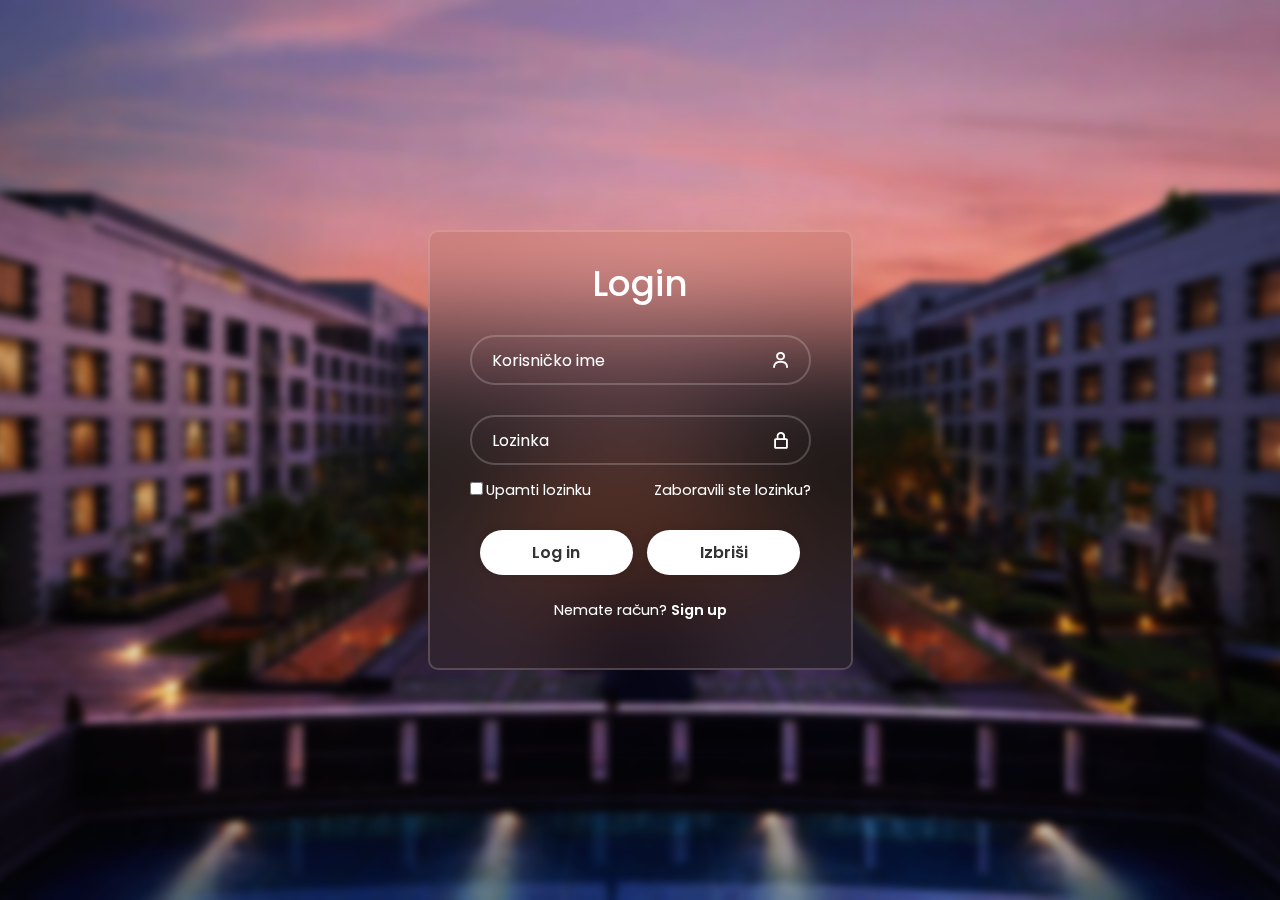
<file: index.html>
<!DOCTYPE html>
<html lang="en">

<head>
    <meta charset="UTF-8">
    <meta http-equiv="X-UA-Compatible" content="IE=edge">
    <meta name="viewport" content="width=device-width, initial-scale=1.0">
    <title>Login</title>
    <link rel="stylesheet" href="logstyle.css">
    <link href="Slike/logo.png" rel="icon">
    <link href="//maxcdn.bootstrapcdn.com/bootstrap/4.1.1/css/bootstrap.min.css" rel="stylesheet" id="bootstrap-css">
    <script src="//maxcdn.bootstrapcdn.com/bootstrap/4.1.1/js/bootstrap.min.js"></script>
    <link href="https://unpkg.com/boxicons@2.1.4/css/boxicons.min.css" rel='stylesheet'>
</head>

<body>

    <div class="wrapper">
        <form action="login.php" method="POST">
            <h1>Login</h1>
            <div class="input-box">
                <input name="kor_ime" type="text" placeholder="Korisničko ime" required="" autofocus="">
                <i class='bx bx-user'></i>
            </div>
            <div class="input-box">
                <input name="lozinka" type="password" placeholder="Lozinka" required="">
                <i class="bx bx-lock-alt"></i>
            </div>
            <div class="remember-forgot">
                <label><input type="checkbox">Upamti lozinku</label>
                <a href="#">Zaboravili ste lozinku?</a>
            </div>
            <div id="login-link" class="text-center">
                <button type="submit" class="btn" class="text-info">Log in</button>                   
                <button type="reset" class="btn" class="text-info">Izbriši</button>
            </div>
            <div class="register-link">
                <p>Nemate račun? 
                <a href="signup.html">Sign up</a>
                </p>
            </div>
        </form>
    </div>
    
</body>
</html>
</file>
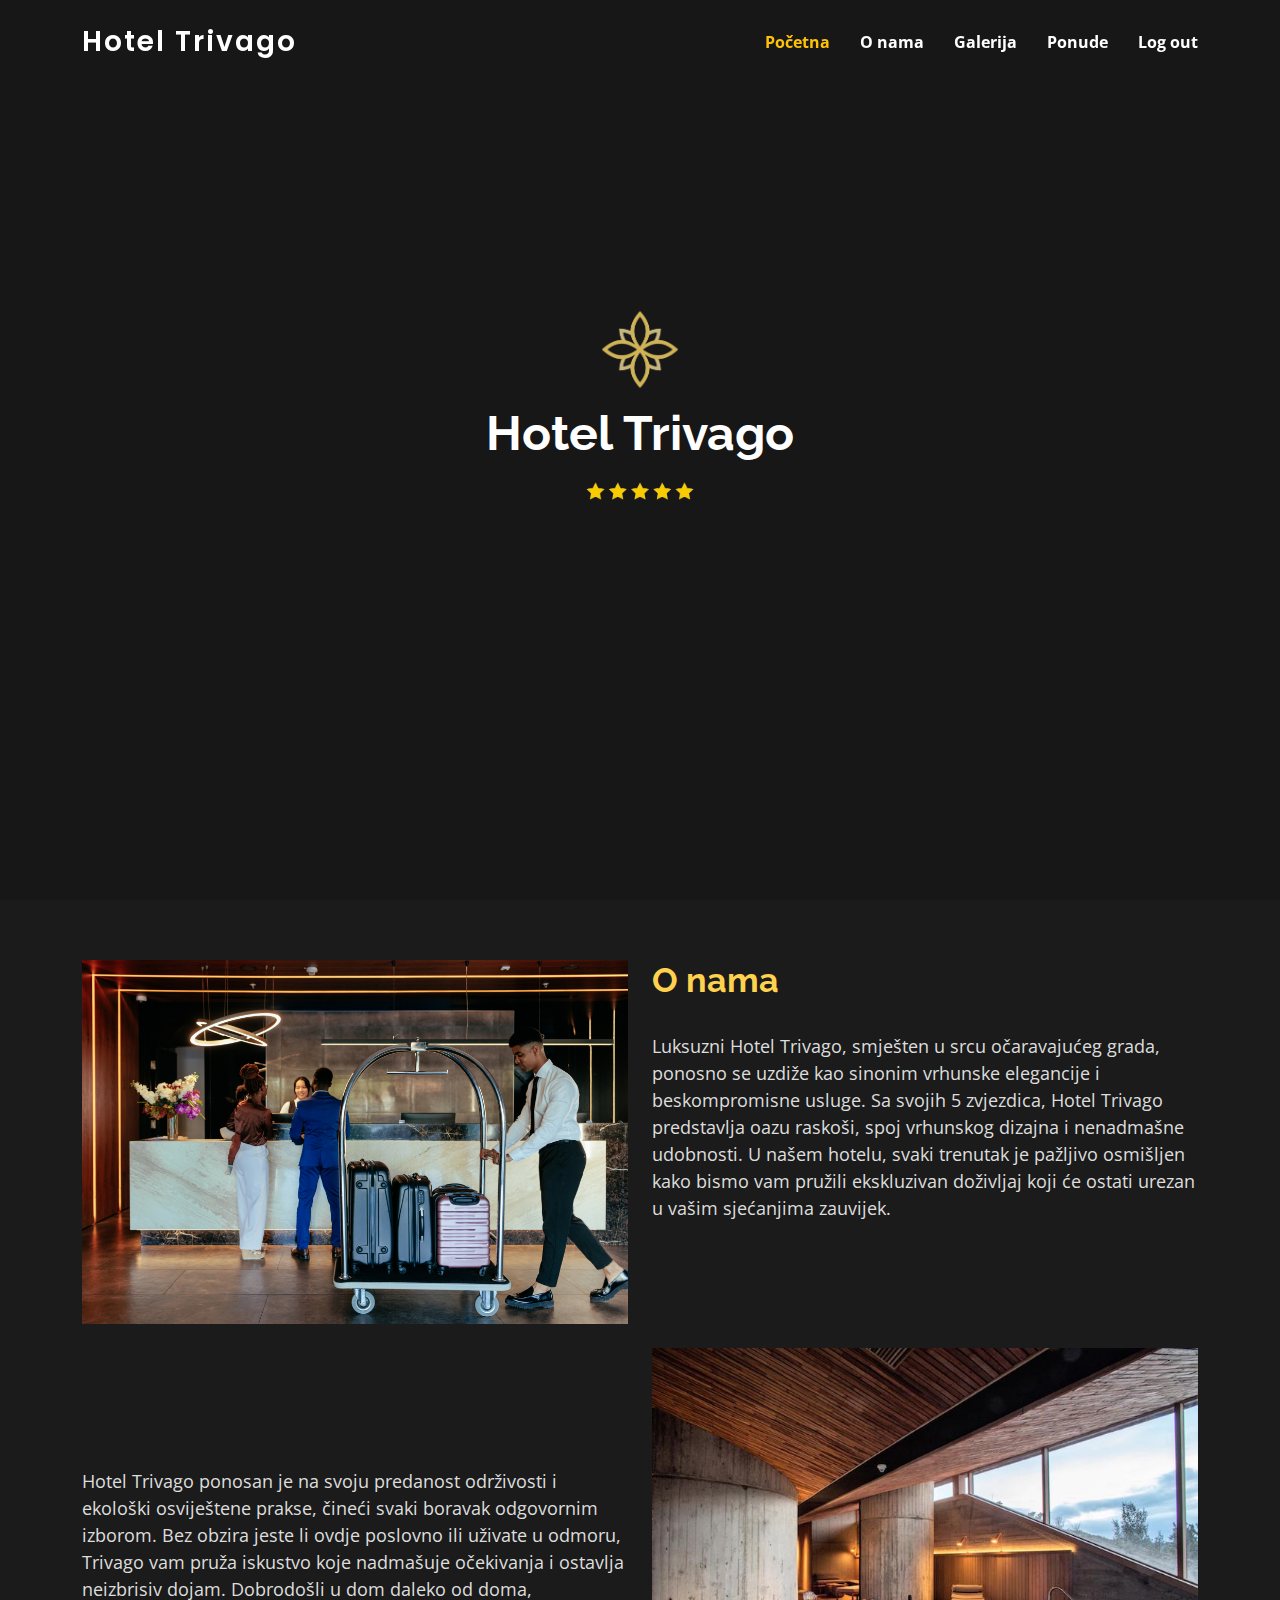
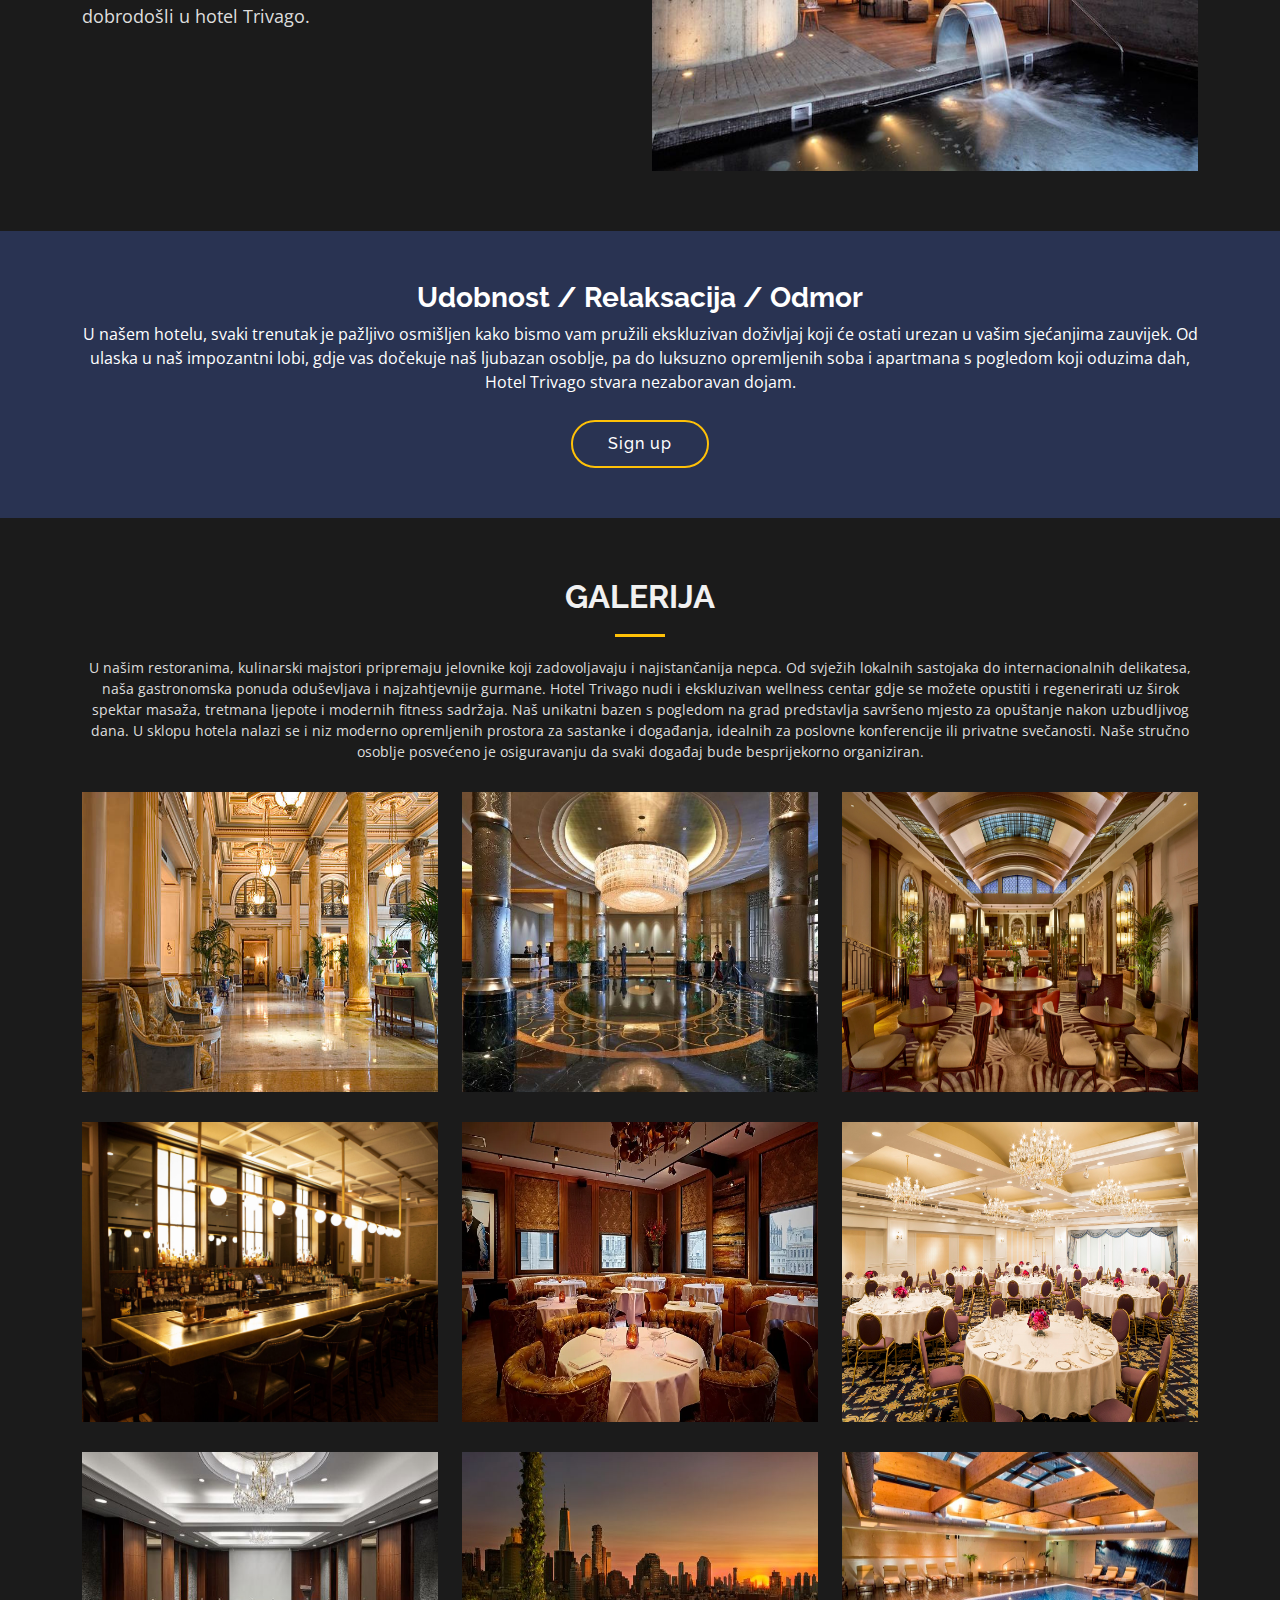
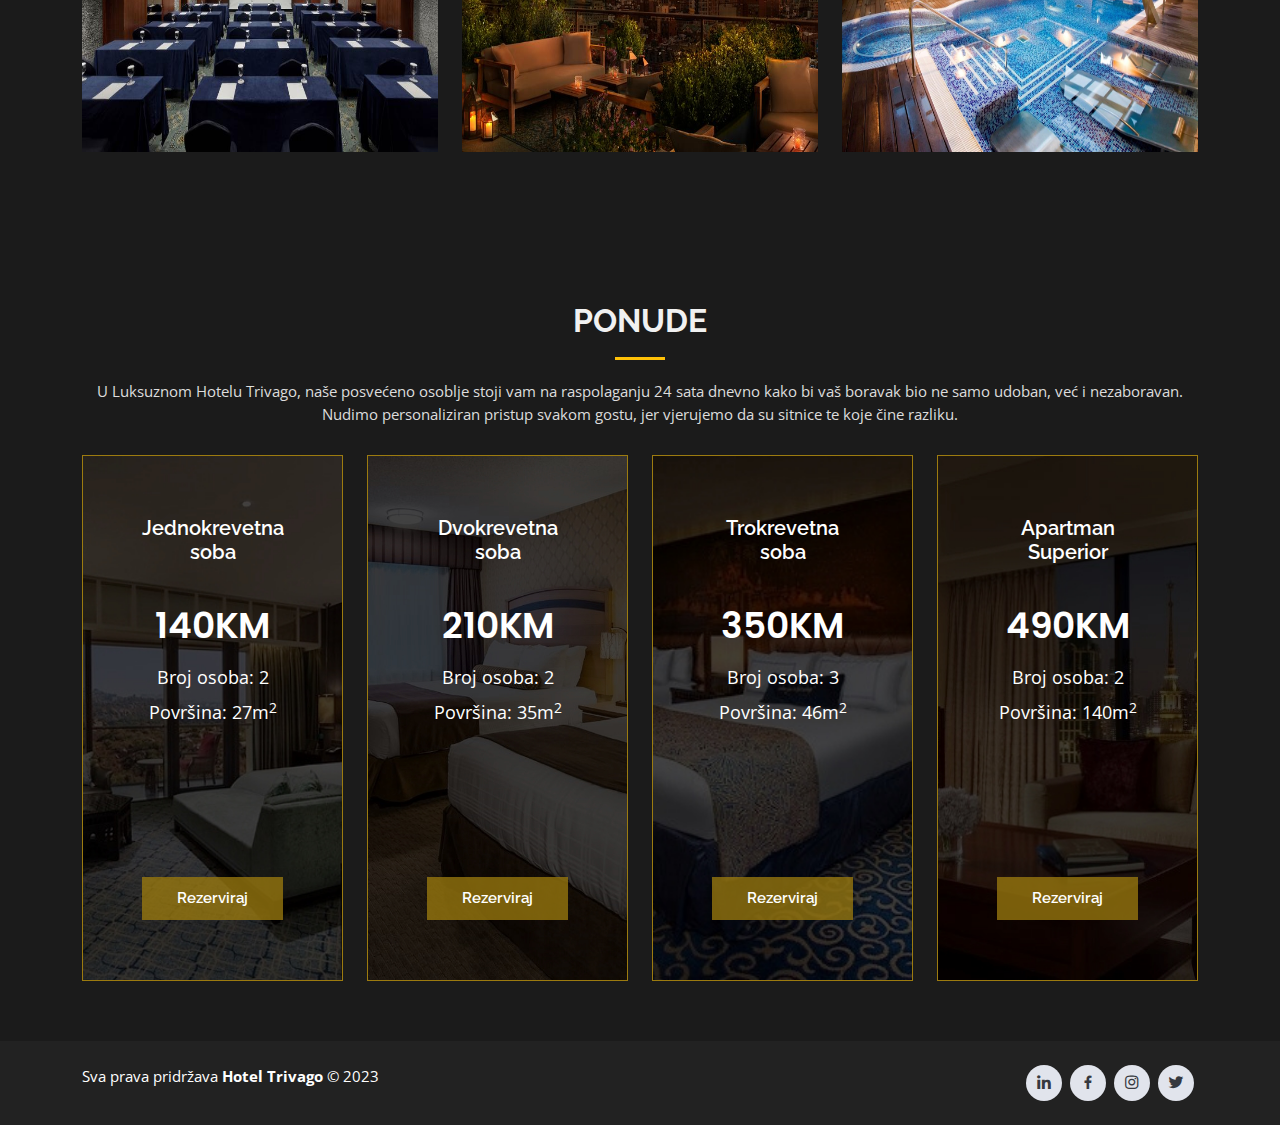
<file: indexcopy.html>
<!DOCTYPE html>
<html lang="en">

<head>
    <meta charset="utf-8">
    <meta content="width=device-width, initial-scale=1.0" name="viewport">
    <title>Hotel Trivago</title>
    <meta content="" name="description">
    <meta content="" name="keywords">
    <link href="Slike/logo.png" rel="icon">
    <link href="assets/img/apple-touch-icon.png" rel="apple-touch-icon">
    <link href="https://fonts.googleapis.com/css?family=Open+Sans:300,300i,400,400i,600,600i,700,700i|Raleway:300,300i,400,400i,500,500i,600,600i,700,700i|Poppins:300,300i,400,400i,500,500i,600,600i,700,700i" rel="stylesheet">
    <link href="assets/vendor/bootstrap/css/bootstrap.min.css" rel="stylesheet">
    <link href="assets/vendor/bootstrap-icons/bootstrap-icons.css" rel="stylesheet">
    <link href="assets/vendor/boxicons/css/boxicons.min.css" rel="stylesheet">
    <link href="assets/vendor/glightbox/css/glightbox.min.css" rel="stylesheet">
    <link href="assets/vendor/swiper/swiper-bundle.min.css" rel="stylesheet">
    <link href="style.css" rel="stylesheet">
</head>

<body>
<!-------- Zaglavlje i Navigacijska traka -------->
<header id="header" class="fixed-top header-transparent">
    <div class="container d-flex align-items-center justify-content-between">
        <h1 class="logo"><a href="index.html">Hotel Trivago</a></h1>
        <nav id="navbar" class="navbar">
          <ul>
            <li><a class="nav-link scrollto active" href="#hero">Početna</a></li>
            <li><a class="nav-link scrollto" href="#onama">O nama</a></li>
            <li><a class="nav-link scrollto" href="#portfolio">Galerija</a></li>
            <li><a class="nav-link scrollto" href="#pricing">Ponude</a></li>
            <li><a class="nav-link scrollto" href="#logout">Log out</a></li>
            </ul>
          <i class="bi bi-list mobile-nav-toggle"></i>
      </nav>
    </div>
</header>

<!-------- Hero Section -------->
<section id="hero" class="d-flex align-items-center justify-content-center">
    <div class="container position-relative">
      <img src="Slike/logo.png" width="80px" height="80px">
        <p></p>
        <h1>Hotel Trivago</h1>
      <img src="Slike/5star.png" height="60px">
    </div>
</section>

<main id="main">

<!-------- O nama -------->
<section id="onama" class="onama">
    <div class="container">

        <div class="row">
          <div class="col-lg-6">
            <img src="Slike/rad.jpg" class="img-fluid" alt="">
          </div>
          <div class="col-lg-6 pt-4 pt-lg-0">
            <h3>O nama</h3><br>
            <p>
              Luksuzni Hotel Trivago, smješten u srcu očaravajućeg grada, ponosno se uzdiže kao sinonim vrhunske elegancije i beskompromisne usluge. Sa svojih 5 zvjezdica, Hotel Trivago predstavlja oazu raskoši, spoj vrhunskog dizajna i nenadmašne udobnosti. U našem hotelu, svaki trenutak je pažljivo osmišljen kako bismo vam pružili ekskluzivan doživljaj koji će ostati urezan u vašim sjećanjima zauvijek.
            </p>
          </div>
        </div>
    </div>
<br>

    <div class="container">

        <div class="row">
          <div class="col-lg-6">
              <br><br><br><br><br>
              <p>
                Hotel Trivago ponosan je na svoju predanost održivosti i ekološki osviještene prakse, čineći svaki boravak odgovornim izborom. Bez obzira jeste li ovdje poslovno ili uživate u odmoru, Trivago vam pruža iskustvo koje nadmašuje očekivanja i ostavlja neizbrisiv dojam. Dobrodošli u dom daleko od doma, dobrodošli u hotel Trivago.
              </p>
          </div>
          <div class="col-lg-6 pt-4 pt-lg-0">
              <img src="Slike/spaa.jpg" class="img-fluid" alt="">
          </div>
        </div>
    </div>
  
</section>
  
<!-------- O nama Cta  -------->
<section id="cta" class="cta">
    <div class="container">
        <div class="text-center">
          <h3>Udobnost / Relaksacija / Odmor</h3>
          <p>U našem hotelu, svaki trenutak je pažljivo osmišljen kako bismo vam pružili ekskluzivan doživljaj koji će ostati urezan u vašim sjećanjima zauvijek. Od ulaska u naš impozantni lobi, gdje vas dočekuje naš ljubazan osoblje, pa do luksuzno opremljenih soba i apartmana s pogledom koji oduzima dah, Hotel Trivago stvara nezaboravan dojam.</p>
          <a class="cta-btn" href="signup.html">Sign up</a>
        </div>
    </div>
</section>

<!-------- Galerija -------->
<section id="portfolio" class="portfolio">
    <div class="container">
        <div class="section-title">
          <h2>Galerija</h2>
          <p>U našim restoranima, kulinarski majstori pripremaju jelovnike koji zadovoljavaju i najistančanija nepca. Od svježih lokalnih sastojaka do internacionalnih delikatesa, naša gastronomska ponuda oduševljava i najzahtjevnije gurmane.
            Hotel Trivago nudi i ekskluzivan wellness centar gdje se možete opustiti i regenerirati uz širok spektar masaža, tretmana ljepote i modernih fitness sadržaja. Naš unikatni bazen s pogledom na grad predstavlja savršeno mjesto za opuštanje nakon uzbudljivog dana.
            U sklopu hotela nalazi se i niz moderno opremljenih prostora za sastanke i događanja, idealnih za poslovne konferencije ili privatne svečanosti. Naše stručno osoblje posvećeno je osiguravanju da svaki događaj bude besprijekorno organiziran.
          </p>
        </div>

        <div class="row portfolio-container">
          <div class="col-lg-4 col-md-6 portfolio-item filter-app">
            <img src="Slike/lobby2.jpg" class="img-fluid" alt="">
            <div class="portfolio-info">
              <h4>Lobi</h4>
              <a href="Slike/lobby2.jpg" data-gallery="portfolioGallery" class="portfolio-lightbox preview-link" title="Lobi"><i class="bx bx-plus"></i></a>
            </div>
          </div>

          <div class="col-lg-4 col-md-6 portfolio-item filter-web">
            <img src="Slike/lobby.jpg" class="img-fluid" alt="">
            <div class="portfolio-info">
              <h4>Recepcija</h4>
              <a href="Slike/lobby.jpg" data-gallery="portfolioGallery" class="portfolio-lightbox preview-link" title="Recepcija"><i class="bx bx-plus"></i></a>
           </div>
          </div>

          <div class="col-lg-4 col-md-6 portfolio-item filter-app">
            <img src="Slike/mjesto.png" class="img-fluid" alt="">
            <div class="portfolio-info">
              <h4>Kafić</h4>
              <a href="Slike/mjesto.png" data-gallery="portfolioGallery" class="portfolio-lightbox preview-link" title="Kafić"><i class="bx bx-plus"></i></a>
            </div>
          </div>

          <div class="col-lg-4 col-md-6 portfolio-item filter-card">
            <img src="Slike/bar.jpg" class="img-fluid" alt="">
            <div class="portfolio-info">
              <h4>Bar</h4>
              <a href="Slike/bar.jpg" data-gallery="portfolioGallery" class="portfolio-lightbox preview-link" title="Bar"><i class="bx bx-plus"></i></a>
            </div>
          </div>

          <div class="col-lg-4 col-md-6 portfolio-item filter-web">
            <img src="Slike/restoran.png" class="img-fluid" alt="">
            <div class="portfolio-info">
              <h4>Restoran</h4>
              <a href="Slike/restoran.png" data-gallery="portfolioGallery" class="portfolio-lightbox preview-link" title="Restoran"><i class="bx bx-plus"></i></a>
            </div>
          </div>

          <div class="col-lg-4 col-md-6 portfolio-item filter-app">
            <img src="Slike/sala.jpg" class="img-fluid" alt="">
            <div class="portfolio-info">
              <h4>Sala</h4>
              <a href="Slike/sala.jpg" data-gallery="portfolioGallery" class="portfolio-lightbox preview-link" title="Sala"><i class="bx bx-plus"></i></a>
            </div>
          </div>

          <div class="col-lg-4 col-md-6 portfolio-item filter-card">
            <img src="Slike/hala.jpg" class="img-fluid" alt="">
            <div class="portfolio-info">
              <h4>Konferencijska dvorana</h4>
              <a href="Slike/hala.jpg" data-gallery="portfolioGallery" class="portfolio-lightbox preview-link" title="Konferencijska dvorana"><i class="bx bx-plus"></i></a>
            </div>
          </div>

          <div class="col-lg-4 col-md-6 portfolio-item filter-card">
            <img src="Slike/terasa.jpg" class="img-fluid" alt="">
            <div class="portfolio-info">
              <h4>Terasa</h4>
              <a href="Slike/terasa.jpg" data-gallery="portfolioGallery" class="portfolio-lightbox preview-link" title="Terasa"><i class="bx bx-plus"></i></a>
            </div>
          </div>

          <div class="col-lg-4 col-md-6 portfolio-item filter-web">
            <img src="Slike/Spa.jpg" class="img-fluid" alt="">
            <div class="portfolio-info">
              <h4>Spa</h4>
              <a href="Slike/Spa.jpg" data-gallery="portfolioGallery" class="portfolio-lightbox preview-link" title="Spa"><i class="bx bx-plus"></i></a>
            </div>
          </div>
        </div>
      </div>
</section>

<!-------- Ponude -------->
<section id="pricing" class="pricing">
    <div class="container">
        <div class="section-title">
          <h2>Ponude</h2>
          <p>U Luksuznom Hotelu Trivago, naše posvećeno osoblje stoji vam na raspolaganju 24 sata dnevno kako bi vaš boravak bio ne samo udoban, već i nezaboravan. Nudimo personaliziran pristup svakom gostu, jer vjerujemo da su sitnice te koje čine razliku.</p>
        </div>

        <div class="row">
          <div class="col-lg-3 col-md-6 mt-4 mt-md-0">
            <div class="box1">
              <h3>Jednokrevetna soba</h3>
              <h4>140KM<span></span></h4>
              <ul> 
                <li>Broj osoba: 2</li>
                <li>Površina: 27m<sup>2</sup></li>
              </ul>
              <div class="btn-wrap">
                <a href="#" class="btn-buy">Rezerviraj</a>
              </div>
            </div>
          </div>
      
          <div class="col-lg-3 col-md-6 mt-4 mt-md-0">
            <div class="box2">
              <h3>Dvokrevetna soba</h3>
              <h4>210KM<span></span></h4>
              <ul>
                <li>Broj osoba: 2</li>
                <li>Površina: 35m<sup>2</sup></li>
              </ul>
              <div class="btn-wrap">
                <a href="#" class="btn-buy">Rezerviraj</a>
              </div>
            </div>
          </div>

          <div class="col-lg-3 col-md-6 mt-4 mt-lg-0">
            <div class="box3">
              <h3>Trokrevetna soba</h3>
              <h4>350KM<span></span></h4>
              <ul>
                <li>Broj osoba: 3</li>
                <li>Površina: 46m<sup>2</sup></li>
              </ul>
              <div class="btn-wrap">
                <a href="#" class="btn-buy">Rezerviraj</a>
              </div>
            </div>
          </div>

          <div class="col-lg-3 col-md-6 mt-4 mt-lg-0">
            <div class="box4">
            <div class="pozadina">
              <h3>Apartman Superior</h3>
              <h4>490KM<span></span></h4>
              <ul>
                <li>Broj osoba: 2</li>
                <li>Površina: 140m<sup>2</sup></li>
              </ul>
              <div class="btn-wrap">
                <a href="#" class="btn-buy">Rezerviraj</a>
              </div>
            </div>
          </div>
        </div>

    </div>
</section>
</main>

<!-------- Podnožje -------->
<footer id="footer">
    <div class="container d-md-flex py-4">
      <div class="me-md-auto text-center text-md-start">
        <div class="copyright">
        <span>Sva prava pridržava <strong>Hotel Trivago</strong> © 2023</span>
        </div>
        <div class="credits">
        </div>
      </div>
      <div class="social-links text-center text-md-right pt-3 pt-md-0">
        <a href="https://www.linkedin.com/" target=”_blank” class="linkedin"><i class="bx bxl-linkedin"></i></a>
        <a href="https://www.facebook.com/" target=”_blank” class="facebook"><i class="bx bxl-facebook"></i></a>
        <a href="https://www.instagram.com/" target=”_blank” class="instagram"><i class="bx bxl-instagram"></i></a>
        <a href="https://twitter.com/" target=”_blank” class="twitter"><i class="bx bxl-twitter"></i></a>      
      </div>
    </div>
</footer>

<a href="#" class="back-to-top d-flex align-items-center justify-content-center"><i class="bi bi-arrow-up-short"></i></a>

<!-------- Vendor JS Files -------->
<script src="assets/vendor/purecounter/purecounter_vanilla.js"></script>
<script src="assets/vendor/bootstrap/js/bootstrap.bundle.min.js"></script>
<script src="assets/vendor/glightbox/js/glightbox.min.js"></script>
<script src="assets/vendor/isotope-layout/isotope.pkgd.min.js"></script>
<script src="assets/vendor/swiper/swiper-bundle.min.js"></script>
<script src="assets/vendor/php-email-form/validate.js"></script>

<!-------- Template Main JS File -------->
<script src="assets/js/main.js"></script>

</body>
</html>
</file>
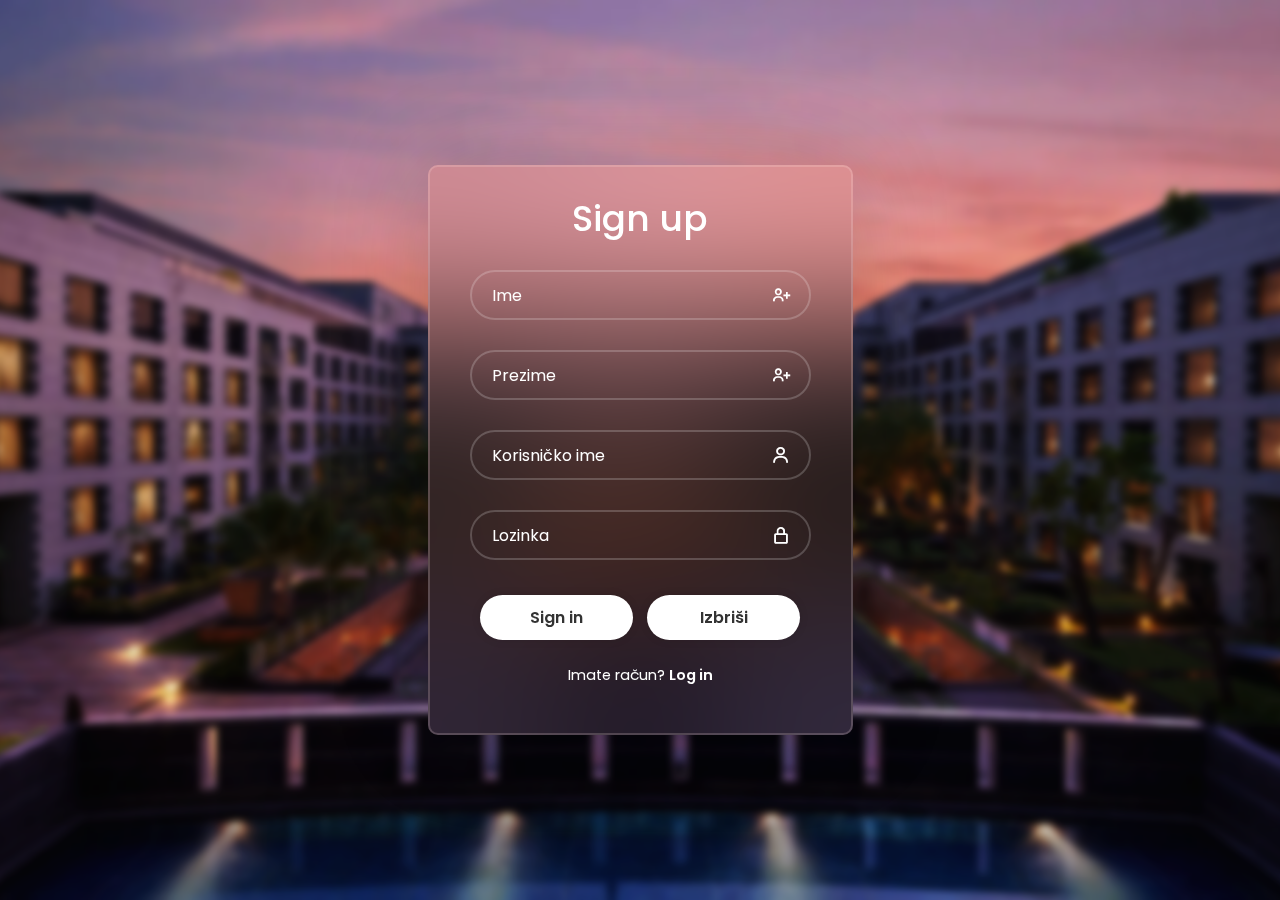
<file: signup.html>
<!DOCTYPE html>
<html lang="en">

<head>
    <meta charset="UTF-8">
    <meta http-equiv="X-UA-Compatible" content="IE=edge">
    <meta name="viewport" content="width=device-width, initial-scale=1.0">
    <title>Sign up</title>
    <link rel="stylesheet" href="signstyle.css">
    <link href="Slike/logo.png" rel="icon">
    <link href="//maxcdn.bootstrapcdn.com/bootstrap/4.1.1/css/bootstrap.min.css" rel="stylesheet" id="bootstrap-css">
    <script src="//maxcdn.bootstrapcdn.com/bootstrap/4.1.1/js/bootstrap.min.js"></script>
    <link href="https://unpkg.com/boxicons@2.1.4/css/boxicons.min.css" rel='stylesheet'>
</head>

<body>
    <div class="wrapper">
        <form action="addEditUser.php" method="POST">
            <h1>Sign up</h1>
            <div class="input-box">
                <input name="ime" type="text" id="ime" placeholder="Ime" required autofocus="">
                <i class="bx bx-user-plus"></i>
            </div>
            <div class="input-box">
                <input name="prezime" type="text" id="prezime" placeholder="Prezime" required>
                <i class="bx bx-user-plus"></i>
            </div>
            <div class="input-box">
                <input name="kor_ime" type="text" id="kor_ime" placeholder="Korisničko ime" required>
                <i class="bx bx-user"></i>   
            </div>
            <div class="input-box">
                <input name="lozinka" type="password" id="lozinka" placeholder="Lozinka" required>
                <i class="bx bx-lock-alt"></i>  
            </div>
            <div id="signin-link" class="text-center">
                <button type="submit" class="btn" id="novikorisnik">Sign in</button>                
                <button type="reset" class="btn" class="text-info">Izbriši</button>
            </div>
            <div class="noacc-link">
                <p>Imate račun? 
                <a href="index.html">Log in</a>
                </p>
            </div>
        </form>
    </div>
</body>
</html>
</file>
<file: logstyle.css>
@import url("https://fonts.googleapis.com/css2?family=Poppins:wght@300;400;500;600;700;800;900&display=swap");

* {
    margin: 0;
    padding: 0;
    box-sizing: border-box;
    font-family: "Poppins", sans-serif;
}

body {
    display: flex;
    justify-content: center;
    align-items: center;
    min-height: 100vh;
    background: url(pozadina.png) no-repeat;
    background-size: cover;
    background-position: center;
}

.wrapper {
    width: 425px;
    background: transparent;
    border: 2px solid rgba(255, 232, 232, 0.2);
    backdrop-filter: blur(60px);
    box-shadow: 0 0 100px rgba(0, 0, 0, 0.1);
    color: #fff;
    border-radius: 10px;
    padding: 30px 40px;
}

.wrapper h1 {
    font-size: 36px;
    text-align: center;
}

.wrapper .input-box {
    position: relative;
    width: 100%;
    height: 50px;
    margin: 30px 0; 
}

.input-box input {
    width: 100%;
    height: 100%;
    background: transparent;
    border: none;
    outline: none;
    border: 2px solid rgba(255, 255, 255, .2);
    border-radius: 40px;
    font-size: 16px;
    color: #fff;
    padding: 20px 45px 20px 20px;
}

.input-box input::placeholder {
    color: #fff;
}

.input-box i {
    position: absolute;
    right: 20px;
    top: 50%;
    transform: translateY(-50%);
    font-size: 20px;
}

.wrapper .remember-forgot {
    display: flex;
    justify-content: space-between;
    font-size: 14.5px;
    margin: -15px 0 15px;
}

.remember-forgot label input {
    accent-color: #fff;
    margin-right: 3px;
}

.remember-forgot a {
    color: #fff;
    text-decoration: none;
}

.remember-forgot p a:hover {
    text-decoration: underline;
}

.wrapper .btn {
    width: 45%;
    height: 45px;
    background: #fff;
    border: none;
    outline: none;
    border-radius: 40px;
    box-shadow: 0 0 10px rgba(0, 0, 0, .1);
    cursor: pointer;
    font-size: 16px;
    color: #333;
    font-weight: 600;
    margin: 5px;
}

.wrapper .btn:hover {
    background-color: rgb(219, 188, 188);
    transition: 0.7s;
}

.wrapper .register-link {
    font-size: 14.5px;
    text-align: center;
    margin: 20px 0 15px;
}

.register-link p a {
    color: #fff;
    text-decoration: none;
    font-weight: 600;
}

.register-link p a:hover {
    text-decoration: underline;
}
</file>
<file: style.css>
body {
  font-family: "Open Sans", sans-serif;
  background-color: rgb(27, 27, 27);
}

a {
  color: #ffc107;
  text-decoration: none;
}

a:hover {
  color: #ffce3a;
  text-decoration: none;
}

h1, h2, h3, h4, h5, h6 {
  font-family: "Raleway", sans-serif;
  color: #f1f1f1;
}

/* Gumb za povratak na vrh */

.back-to-top {
  position: fixed;
  visibility: hidden;
  opacity: 0;
  right: 15px;
  bottom: 15px;
  z-index: 996;
  background: #bd9009;
  width: 40px;
  height: 40px;
  border-radius: 50px;
  transition: all 0.4s;
}

.back-to-top i {
  font-size: 35px;
  color: #fff;
  line-height: 0;
}

.back-to-top:hover {
  background: #d8a817;
  color: #fff;
}

.back-to-top.active {
  visibility: visible;
  opacity: 1;
}

/* Zaglavlje */

#header {
  transition: all 0.5s;
  z-index: 997;
  padding: 20px 0;
  background: rgba(36, 36, 36, 0.9);
}

#header.header-transparent {
  background: transparent;
}

#header.header-scrolled {
  background: rgba(29, 29, 29, 0.9);
  padding: 15px 0;
}

#header .logo {
  font-size: 28px;
  margin: 0;
  padding: 0;
  line-height: 1;
  font-weight: 600;
  letter-spacing: 2px;
  font-family: "Poppins", sans-serif;
}

#header .logo a {
  color: #fff;
}

#header .logo img {
  max-height: 40px;
}

/* Navigacijski Menu */
/* Desktop Navigacija */

.navbar {
  padding: 0;
}

.navbar ul {
  margin: 0;
  padding: 0;
  display: flex;
  list-style: none;
  align-items: center;
}

.navbar li {
  position: relative;
}

.navbar a, .navbar a:focus {
  display: flex;
  align-items: center;
  justify-content: space-between;
  padding: 10px 0 10px 30px;
  color: #fff;
  font-size: 16px;
  white-space: nowrap;
  transition: 0.3s;
  font-weight: bold;
}

.navbar a i, .navbar a:focus i {
  font-size: 15px;
  line-height: 0;
  margin-left: 5px;
}

.navbar a:hover, .navbar .active, .navbar .active:focus, .navbar li:hover>a {
  color: #ffc107;
}

@media (max-width: 1366px) {
  .navbar .dropdown .dropdown ul {
    left: -90%;
  }

  .navbar .dropdown .dropdown:hover>ul {
    left: -100%;
  }
}

/* Mobile Navigation */

.mobile-nav-toggle {
  color: #fff;
  font-size: 28px;
  cursor: pointer;
  display: none;
  line-height: 0;
  transition: 0.5s;
}

@media (max-width: 991px) {
  .mobile-nav-toggle {
    display: block;
  }

  .navbar ul {
    display: none;
  }
}

.navbar-mobile {
  position: fixed;
  overflow: hidden;
  top: 0;
  right: 0;
  left: 0;
  bottom: 0;
  background: rgba(29, 29, 29, 0.9);
  transition: 0.3s;
  z-index: 999;
}

.navbar-mobile .mobile-nav-toggle {
  position: absolute;
  top: 15px;
  right: 15px;
}

.navbar-mobile ul {
  display: block;
  position: absolute;
  top: 55px;
  right: 15px;
  bottom: 15px;
  left: 15px;
  padding: 10px 0;
  background-color: #fff;
  overflow-y: auto;
  transition: 0.3s;
}

.navbar-mobile a, .navbar-mobile a:focus {
  padding: 10px 20px;
  font-size: 15px;
  color: #252525;
}

.navbar-mobile a:hover, .navbar-mobile .active, .navbar-mobile li:hover>a {
  color: #ffc107;
}

/* Hero */

#hero {
  width: 100%;
  height: 100vh;
  background: url("https://assets.hyatt.com/content/dam/hyatt/hyattdam/images/2022/04/12/1329/MUMGH-P0765-Inner-Courtyard-Hotel-Exterior-Evening.jpg/MUMGH-P0765-Inner-Courtyard-Hotel-Exterior-Evening.16x9.jpg") top center;
  background-size: cover;
  position: relative;
}

#hero:before {
  content: "";
  background: rgba(22, 22, 22, 0.774);
  position: absolute;
  bottom: 0;
  top: 0;
  left: 0;
  right: 0;
}

#hero .container {
  text-align: center;
  padding-bottom: 70px;
}

@media (max-width: 992px) {
  #hero .container {
    padding-top: 0;
  }
}

#hero h1 {
  margin: 0;
  font-size: 48px;
  font-weight: 700;
  line-height: 56px;
  color: #fff;
}

#hero h2 {
  color: #eee;
  margin: 15px 0 0 0;
  font-size: 22px;
}

#hero .btn-get-started {
  font-family: "Raleway", sans-serif;
  font-weight: 500;
  font-size: 15px;
  letter-spacing: 1px;
  display: inline-block;
  padding: 9px 35px;
  border-radius: 50px;
  transition: 0.5s;
  margin-top: 40px;
  border: 2px solid #ffc107;
  color: #fff;
}

#hero .btn-get-started:hover {
  background: #ffc107;
}

@media (min-width: 1024px) {
  #hero {
    background-attachment: fixed;
  }
}

@media (max-width: 768px) {
  #hero {
    height: 100vh;
  }

  #hero h1 {
    font-size: 28px;
    line-height: 36px;
  }

  #hero h2 {
    font-size: 18px;
    line-height: 24px;
  }
}

/* General */

section {
  padding: 60px 0;
}

.section-bg {
  background-color: #313131;
}

.section-title {
  text-align: center;
  padding-bottom: 30px;
}

.section-title h2 {
  font-size: 32px;
  font-weight: bold;
  text-transform: uppercase;
  margin-bottom: 20px;
  padding-bottom: 20px;
  position: relative;
}

.section-title h2::after {
  content: "";
  position: absolute;
  display: block;
  width: 50px;
  height: 3px;
  background: #ffc107;
  bottom: 0;
  left: calc(50% - 25px);
}

.section-title p {
  margin-bottom: 0;
  font-size: 14px;
  color: #aab3c7;
}

/* O nama */

.onama h3 {
  font-weight: 700;
  font-size: 34px;
  color: #ffd24d;
}

.onama h4 {
  font-size: 20px;
  font-weight: 700;
  margin-top: 5px;
}

.onama i {
  font-size: 48px;
  margin-top: 15px;
  color: #dddddd;
}

.onama p {
  font-size: 18px;
  color: #dddddd;
}

/* Cta */

.cta {
  background: #293352;
  background-size: cover;
  padding: 50px 0;
}

.cta h3 {
  color: #fff;
  font-size: 28px;
  font-weight: 700;
}

.cta p {
  color: #fff;
}

.cta .cta-btn {
  font-family: "Raleway", sans-serif;
  font-weight: 500;
  font-size: 16px;
  letter-spacing: 1px;
  display: inline-block;
  padding: 10px 35px;
  border-radius: 25px;
  transition: 0.5s;
  margin-top: 10px;
  border: 2px solid #ffc107;
  color: #fff;
}

.cta .cta-btn:hover {
  background: #ffce3a;
}

/* Galerija */

.portfolio #portfolio-flters {
  padding: 0;
  margin: 0 auto 25px auto;
  list-style: none;
  text-align: center;
  border-radius: 50px;
}

.portfolio p {
  color: #dddddd;
}

.portfolio #portfolio-flters li {
  cursor: pointer;
  display: inline-block;
  padding: 8px 18px 10px 18px;
  font-size: 14px;
  font-weight: 500;
  line-height: 1;
  color: #dddddd;
  margin: 0 3px 10px 3px;
  transition: all ease-in-out 0.3s;
  background: #fafafc;
  border-radius: 50px;
}

.portfolio #portfolio-flters li:hover,
.portfolio #portfolio-flters li.filter-active {
  color: #dddddd;
  background: #e2e2e0;
}

.portfolio #portfolio-flters li:last-child {
  margin-right: 0;
}

.portfolio .portfolio-item {
  margin-bottom: 30px;
  overflow: hidden;
}

.portfolio .portfolio-item img {
  position: relative;
  top: 0;
  transition: all 0.6s cubic-bezier(0.645, 0.045, 0.355, 1);
  width: 500px;
  height: 300px;
}

.portfolio .portfolio-item .portfolio-info {
  opacity: 0;
  position: absolute;
  left: 15px;
  right: 15px;
  bottom: -50px;
  z-index: 3;
  transition: all ease-in-out 0.3s;
  background: #6b6554;
  padding: 15px 20px;
}

.portfolio .portfolio-item .portfolio-info h4 {
  font-size: 18px;
  color: #fafafa;
  font-weight: 600;
}

.portfolio .portfolio-item .portfolio-info p {
  color: #ffffff;
  font-size: 14px;
  margin-bottom: 0;
}

.portfolio .portfolio-item .portfolio-info .preview-link,
.portfolio .portfolio-item .portfolio-info .details-link {
  position: absolute;
  right: 27px;
  font-size: 25px;
  top: calc(50% - 18px);
  color: #fafafa;
  transition: ease-in-out 0.3s;
}

.portfolio .portfolio-item:hover img {
  top: -30px;
}

.portfolio .portfolio-item:hover .portfolio-info {
  opacity: 1;
  bottom: 0;
}

/* Galerija detalji */

.portfolio-details {
  padding-top: 40px;
}

.portfolio-details .portfolio-details-slider img {
  width: 100%;
}

.portfolio-details .portfolio-details-slider .swiper-pagination {
  margin-top: 20px;
  position: relative;
}

.portfolio-details .portfolio-details-slider .swiper-pagination .swiper-pagination-bullet {
  width: 12px;
  height: 12px;
  background-color: #fff;
  opacity: 1;
  border: 1px solid #ffc107;
}

.portfolio-details .portfolio-details-slider .swiper-pagination .swiper-pagination-bullet-active {
  background-color: #ffc107;
}

.portfolio-details .portfolio-info {
  padding: 30px;
  box-shadow: 0px 0 30px rgb(255, 255, 255);
}

.portfolio-details .portfolio-info h3 {
  font-size: 22px;
  font-weight: 700;
  margin-bottom: 20px;
  padding-bottom: 20px;
  border-bottom: 1px solid rgb(255, 255, 255);
}

.portfolio-details .portfolio-info ul {
  list-style: none;
  padding: 0;
  font-size: 15px;
}

.portfolio-details .portfolio-info ul li+li {
  margin-top: 10px;
}

.portfolio-details .portfolio-description {
  padding-top: 30px;
}

.portfolio-details .portfolio-description h2 {
  font-size: 26px;
  font-weight: 700;
  margin-bottom: 20px;
}

.portfolio-details .portfolio-description p {
  padding: 0;
  color: rgb(44, 44, 44);
}

/* Ponude */

.pricing .box1 {
  padding: 60px;
  background: #fff;
  text-align: center;
  position: relative;
  overflow: hidden;
  background-image: url(Slike/soba1.jpg);
  background-position: center;
  background-size: cover;
  position: relative;
  border: 1px solid #9c7b0f;
}

.pricing .box2 {
  padding: 60px;
  background: #fff;
  text-align: center;
  position: relative;
  overflow: hidden;
  background-image: url(Slike/soba2.jpg);
  background-position: center;
  background-size: cover;
  position: relative;
  border: 1px solid #9c7b0f;
}

.pricing .box3 {
  padding: 60px;
  background: #fff;
  text-align: center;
  position: relative;
  overflow: hidden;
  background-image: url(Slike/soba3.jpg);
  background-position: center;
  background-size: cover;
  position: relative;
  border: 1px solid #9c7b0f;
}

.pricing .box4 {
  padding: 60px;
  background: #fff;
  text-align: center;
  position: relative;
  overflow: hidden;
  background-image: url(Slike/apartman.jpg);
  background-position: center;
  background-size: cover;
  position: relative;
  border: 1px solid #9c7b0f;
}

.pricing p {
  color: #dddddd;
  font-size: 15px;
}

.pricing h3 {
  font-weight: 400;
  margin: -20px -20px 20px -20px;
  padding: 20px 15px;
  font-size: 20px;
  font-weight: 600;
  color: #ffffff;
}

.pricing h4 {
  font-size: 36px;
  color: #ffffff;
  font-weight: 600;
  font-family: "Poppins", sans-serif;
  margin-bottom: 20px;
}

.pricing ul {
  padding: 0;
  list-style: none;
  color: #ffffff;
  text-align: center;
  line-height: 20px;
  font-size: 18px;
}

.pricing ul li {
  padding-bottom: 15px;
}

.pricing .btn-wrap {
  margin: 120px -20px -20px -20px;
  padding: 20px 15px;
  text-align: center;
}

.pricing .btn-buy {
  display: inline-block;
  background-color: #9c7b0fc2;
  padding: 10px 35px;
  transition: none;
  font-size: 15px;
  font-weight: 400;
  font-family: "Raleway", sans-serif;
  font-weight: 600;
  transition: 0.3s;
  color: #ffffff;
}

.pricing .btn-buy:hover {
  background: rgba(255, 196, 0, 0.664);
}

/* Novi korisnik */

.wrapper {
  margin-left:auto;
  margin-right:auto;
  position: flex;
  width: 850px;
  background: transparent;
  background: #29335293;
  backdrop-filter: blur(60px);
  box-shadow: 0 0 80px rgb(0, 0, 0);
  color: #fff;
  border: 2px solid rgba(55, 66, 122, 0.2);
  border-radius: 10px;
  padding-top: 30px;
  padding-bottom: 30px;
}

.wrapper .form-control {
  position: relative;
  width: 100%;
  height: 50px;
  margin: 30px 0; 
}

.form-group input {
  width: 100%;
  height: 100%;
  border: none;
  outline: none;
  border: 2px solid rgba(46, 60, 116, 0.2);
  border-radius: 40px;
  font-size: 16px;
  padding: 20px 45px 20px 20px;
}

.wrapper .btn {
  margin-left:auto;
  margin-right:auto;
  width: 30%;
  height: 45px;
  background: #fff;
  border: none;
  outline: none;
  border-radius: 40px;
  box-shadow: 0 0 10px rgba(0, 0, 0, .1);
  cursor: pointer;
  font-size: 16px;
  color: #333;
  font-weight: 600;
  margin: 5px;
}

.wrapper .btn:hover {
  background-color: #ffce3a;
  transition: 0.7s;
}

/* Podnožje */

#footer {
  color: #ffffff;
  font-size: 15px;
  background: rgb(34, 34, 34);
}

#footer .credits {
  padding-top: 5px;
  font-size: 13px;
}

#footer .social-links a {
  font-size: 18px;
  display: inline-block;
  background: #e1e4ec;
  color: #36393f;
  line-height: 1;
  padding: 8px 0;
  margin-right: 4px;
  border-radius: 50%;
  text-align: center;
  width: 36px;
  height: 36px;
  transition: 0.3s;
}

#footer .social-links a:hover {
  background: #ffce3a;
  text-decoration: none;
}
</file>
<file: signstyle.css>
@import url("https://fonts.googleapis.com/css2?family=Poppins:wght@300;400;500;600;700;800;900&display=swap");

* {
    margin: 0;
    padding: 0;
    box-sizing: border-box;
    font-family: "Poppins", sans-serif;
}

body {
    display: flex;
    justify-content: center;
    align-items: center;
    min-height: 100vh;
    background: url(pozadina.png) no-repeat;
    background-size: cover;
    background-position: center;
}

.wrapper {
    width: 425px;
    background: transparent;
    border: 2px solid rgba(255, 232, 232, 0.2);
    backdrop-filter: blur(80px);
    box-shadow: 0 0 100px rgba(0, 0, 0, .2);
    color: #fff;
    border-radius: 10px;
    padding: 30px 40px;
}

.wrapper h1 {
    font-size: 36px;
    text-align: center;
}

.wrapper .input-box {
    position: relative;
    width: 100%;
    height: 50px;
    margin: 30px 0; 
}

.input-box input {
    width: 100%;
    height: 100%;
    background: transparent;
    border: none;
    outline: none;
    border: 2px solid rgba(255, 255, 255, .2);
    border-radius: 40px;
    font-size: 16px;
    color: #fff;
    padding: 20px 45px 20px 20px;
}

.input-box input::placeholder {
    color: #fff;
}

.input-box i {
    position: absolute;
    right: 20px;
    top: 50%;
    transform: translateY(-50%);
    font-size: 20px;
}

.wrapper .remember-forgot {
    display: flex;
    justify-content: space-between;
    font-size: 14.5px;
    margin: -15px 0 15px;
}

.remember-forgot label input {
    accent-color: #fff;
    margin-right: 3px;
}

.remember-forgot a {
    color: #fff;
    text-decoration: none;
}

.remember-forgot a:hover {
    text-decoration: underline;
}

.wrapper .btn {
    width: 45%;
    height: 45px;
    background: #fff;
    border: none;
    outline: none;
    border-radius: 40px;
    box-shadow: 0 0 10px rgba(0, 0, 0, .1);
    cursor: pointer;
    font-size: 16px;
    color: #333;
    font-weight: 600;
    margin: 5px;
}

.wrapper .btn:hover {
    background-color: rgb(219, 188, 188);
    transition: 0.7s;
}

.wrapper .noacc-link {
    font-size: 14.5px;
    text-align: center;
    margin: 20px 0 15px;
}

.noacc-link p a {
    color: #fff;
    text-decoration: none;
    font-weight: 600;
}

.noacc-link p a:hover {
    text-decoration: underline;
}
</file>
